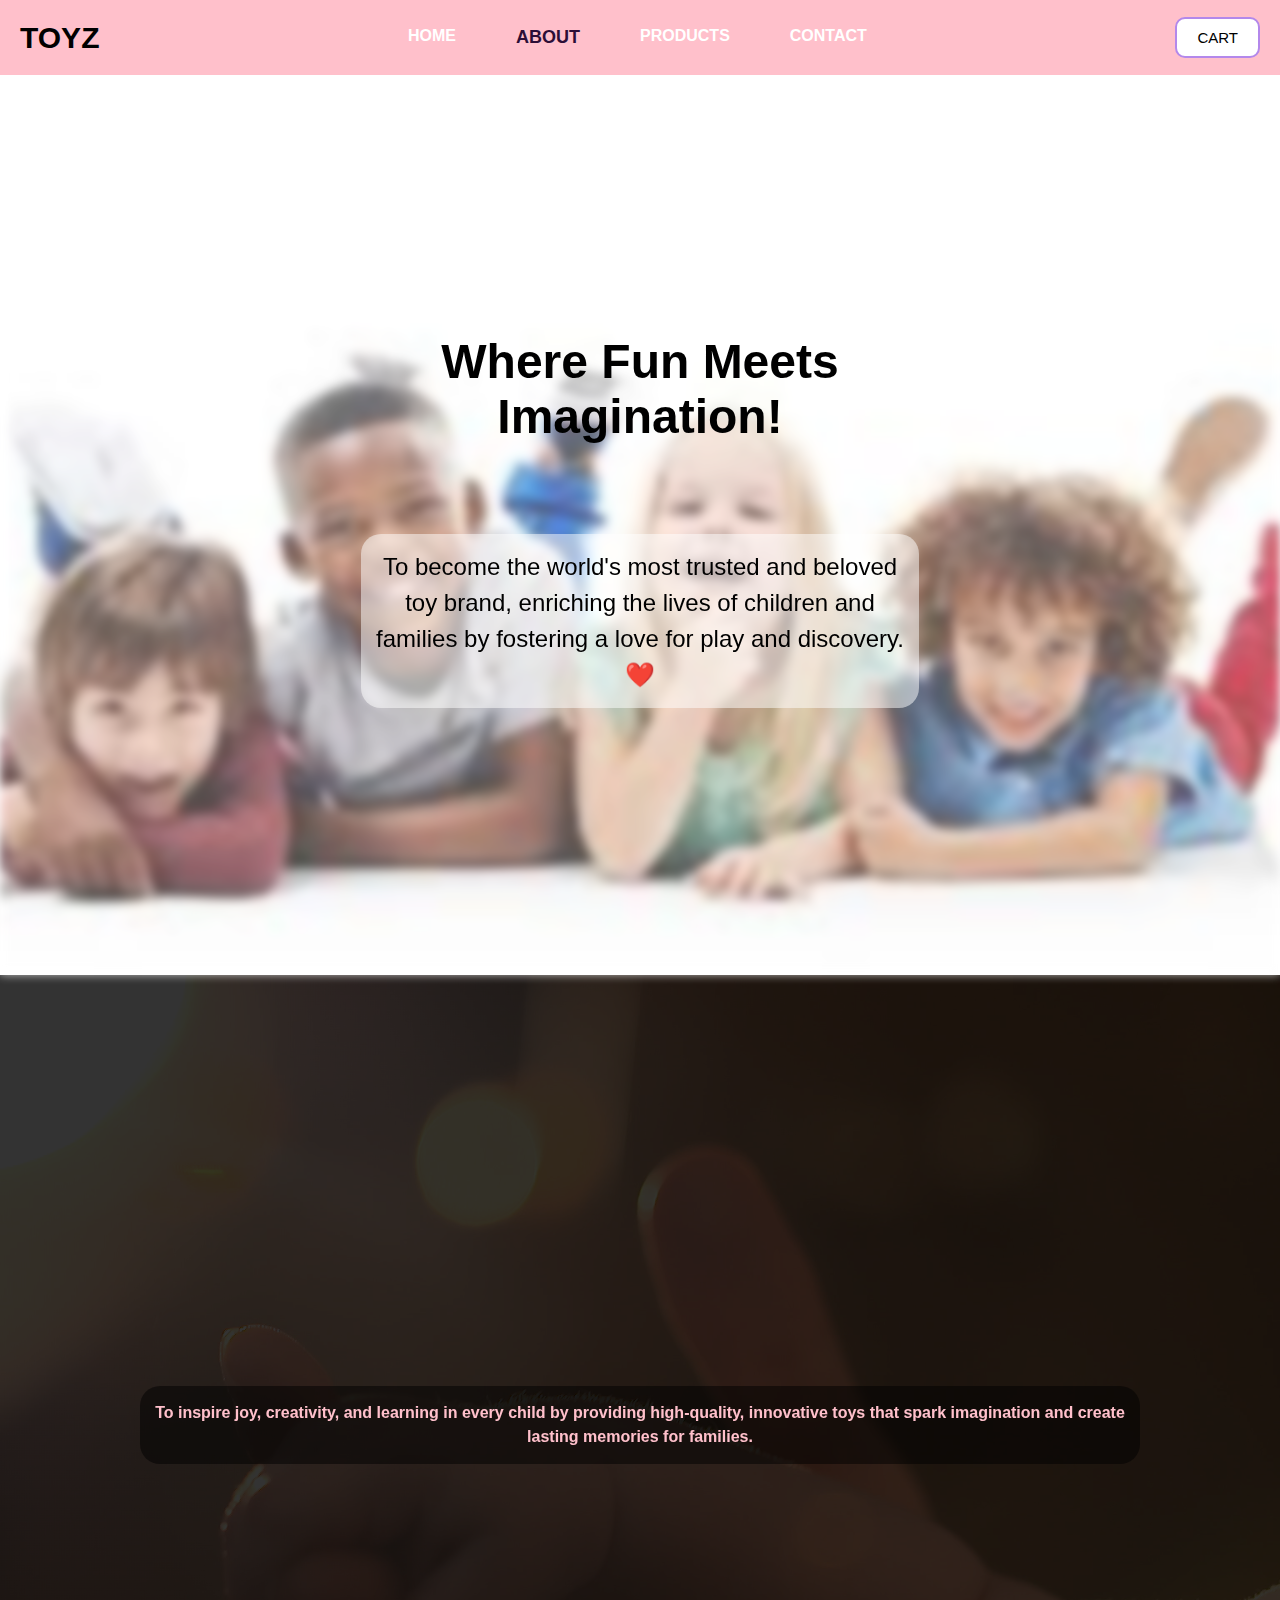
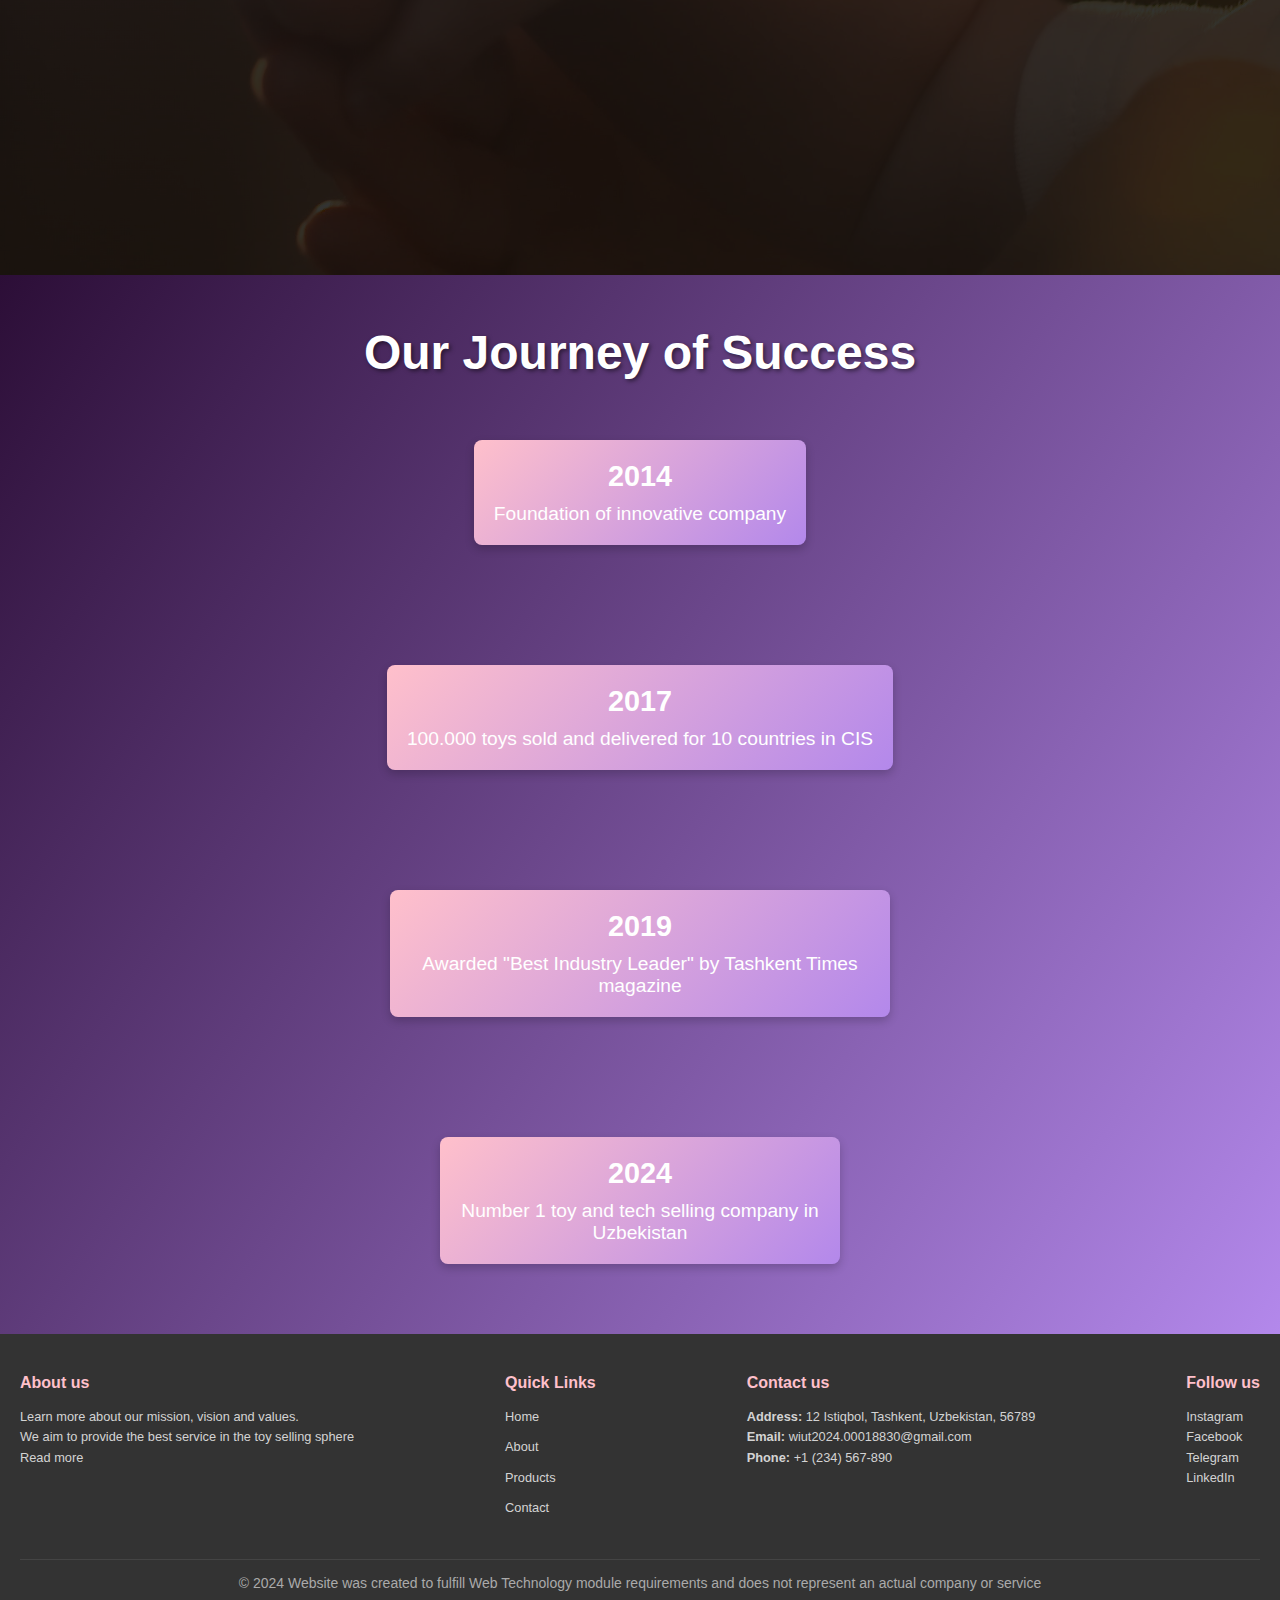
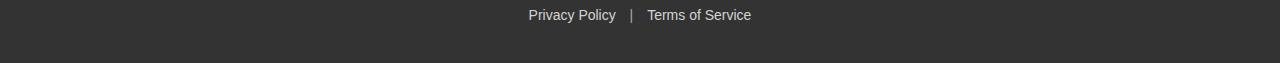
<file: about.html>
<!DOCTYPE html>
<html lang="en">
<head>
    <meta charset="UTF-8">
    <meta name="viewport" content="width=device-width, initial-scale=1.0">
    <title>Toyz</title>
    <link rel="stylesheet" href="styles.css">
</head>

<body>

<!--Company logo, navigation menu, and a call-to-action button-->
    <header class="nav">
        <div class="left">
            TOYZ
        </div>
        <div class="mid">
            <a href="index.html" class="link"><div class="item" >HOME</div></a>
            <a href="about.html" class="link"><div class="item" style="color:#2c0e37;font-size: large;">ABOUT</div></a>
            <a href="products.html" class="link"><div class="item" >PRODUCTS</div></a>
            <a href="contact.html" class="link"><div class="item" >CONTACT</div></a>
        </div>
        <div class="right">
            <button onclick="document.location='cart.html'" class="cart">CART</button>
        </div>
    </header>

    <main class="main_about">

        <div class="visionbg">    
        </div>  
        <div class="vision">
            <h1 class="slogan">Where Fun Meets Imagination!</h1>
            <p class="vision-statement">To become the world's most trusted and beloved toy brand, 
                enriching the lives of children and families by fostering a love for play and discovery.❤️
            </p>
        </div>

        <div class="historybg">
            <video autoplay loop muted>
                <source src="media/historybg.mp4" type="video/mp4">
            </video>
            <div class="history">
                <h1 class="mission-statement">To inspire joy, creativity, and learning in every child by providing high-quality, innovative toys that spark 
                imagination and create lasting memories for families.</h1>        
            </div>
        </div>
        
        <section class="milestones">
            <h2>Our Journey of Success</h2>
            <div class="timeline">
                <div class="timeline-item">
                    <div class="timeline-content">
                        <h3>2014</h3>
                        <p>Foundation of innovative company</p>
                    </div>

                <div class="timeline-item">
                    <div class="timeline-content">
                        <h3>2017</h3>
                        <p>100.000 toys sold and delivered for 10 countries in CIS</p>
                    </div>

                <div class="timeline-item">
                    <div class="timeline-content">
                        <h3>2019</h3>
                        <p>Awarded "Best Industry Leader" by Tashkent Times magazine</p>
                    </div>

                <div class="timeline-item">
                    <div class="timeline-content">
                        <h3>2024</h3>
                        <p>Number 1 toy and tech selling company in Uzbekistan</p>
                    </div>
                </div>
            </div>
        </section>
    </main>


    <footer class="footer">
        <div class="footer-container">
            <div class="footer-about">
                <h4>About us</h4>
                <p>Learn more about our mission, vision and values. 
                    <br>We aim to provide the best service in the toy selling sphere</p>
                <a href="#">Read more</a>
            </div>

            <div class="footer-links">
                <h4>Quick Links</h4>
                <ul>
                    <li><a href="/index.html">Home</a></li>
                    <li><a href="#">About</a></li>
                    <li><a href="#">Products</a></li>
                    <li><a href="#">Contact</a></li>
                </ul>
            </div>

            <div class="footer-contact">
                <h4>Contact us</h4>
                <p><strong>Address:</strong> 12 Istiqbol, Tashkent, Uzbekistan, 56789</p>
                <p><strong>Email:</strong> <a href="wiut2024.00018830@gmail.com">wiut2024.00018830@gmail.com</a></p>
                <p><strong>Phone:</strong> <a href="tel:+1234567890">+1 (234) 567-890</a></p>
            </div>

            <div class="footer-social">
                <h4>Follow us</h4>
                <div class="social-links">
                    <a href="https://instagram.com" target="_blank">Instagram</a><br>
                    <a href="https://instagram.com" target="_blank">Facebook</a><br>
                    <a href="https://instagram.com" target="_blank">Telegram</a><br>
                    <a href="https://instagram.com" target="_blank">LinkedIn</a>
                </div>
            </div>
        </div>

        <div class="footer-bottom">
            <p>&copy; 2024 Website  was  created  to  fulfill  Web  Technology 
            module requirements and does not represent an actual company or service</p><br>
            <a href="#">Privacy Policy</a> | <a href="#">Terms of Service</a>
        </div>

    </footer>
</file>
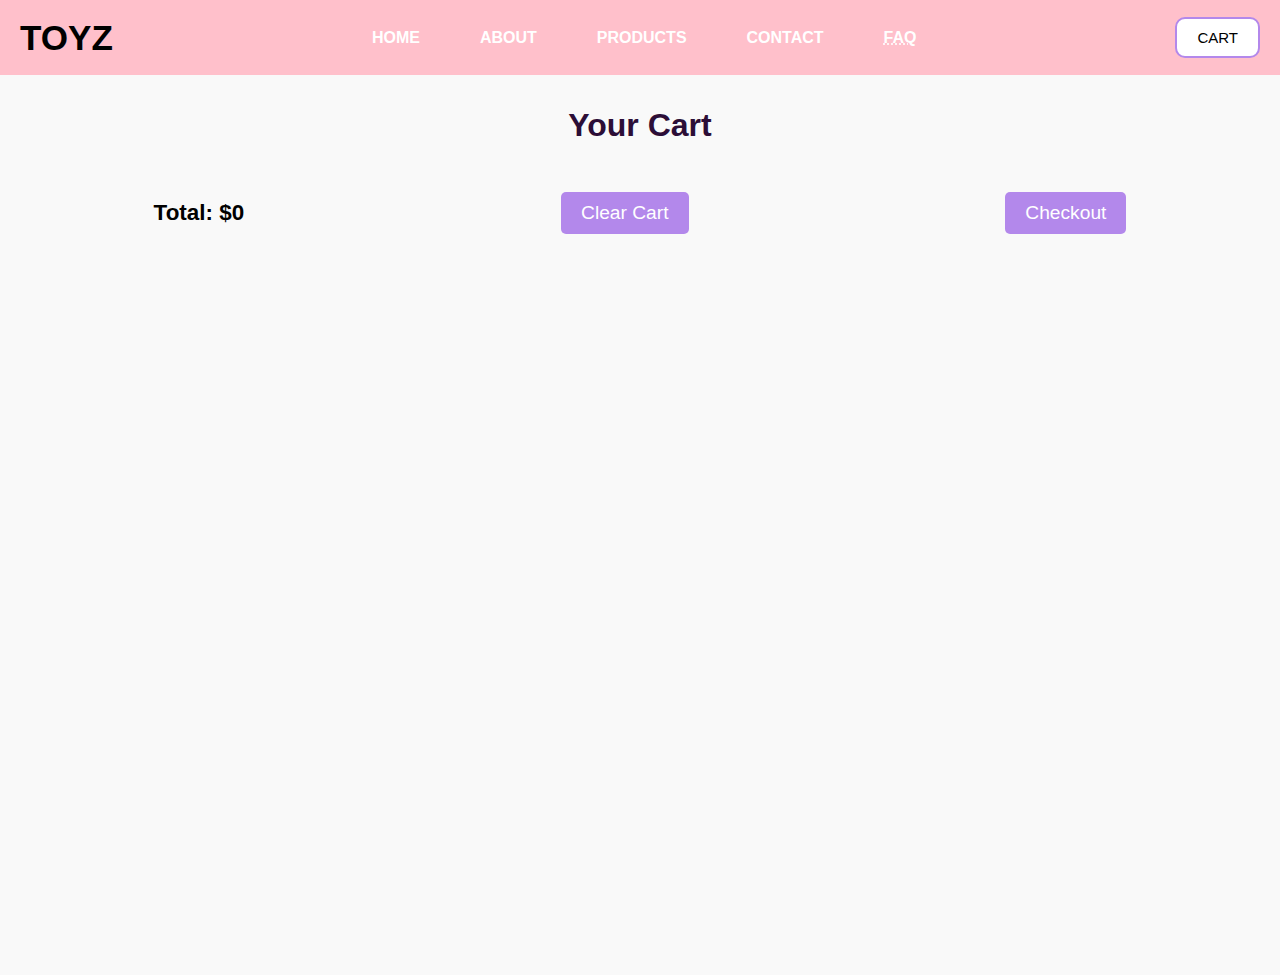
<file: cart.html>
<!DOCTYPE html>
<html lang="en">
<head>
    <meta charset="UTF-8">
    <meta name="viewport" content="width=device-width, initial-scale=1.0">
    <link rel="stylesheet" href="styles.css">
    <title><h3>Toyz</h3></title>
</head>
<body>
    <header class="nav">
        <div class="left">
            <h3>TOYZ</h3>
        </div>
        <div class="mid">
            <ul class="navlist">
                <li><a href="index.html" class="link"><div class="item">Home</div></a></li>
                <li><a href="about.html" class="link"><div class="item" >About</div></a></li>
                <li><a href="products.html" class="link"><div class="item" >Products</div></a></li>
                <li><a href="contact.html" class="link"><div class="item" >Contact</div></a></li>
                <li><a href="faq.html" class="link"><div class="item" ><abbr title="Frequently Asked Questions">FAQ</abbr></div></a></li>
            </ul>
        </div>
        <div class="right">
            <button onclick="document.location='cart.html'" class="cart">CART</button>
        </div>
    </header>

    <main class="cart-container">
        <h1>Your Cart</h1>
        <div id="cart-items" class="cart-items"></div>
        <div class="cart-summary">
            <h3>Total: $<span id="cart-total">0</span></h3>
            <button onclick="clearCart()">Clear Cart</button>
            <button id="checkout-btn">Checkout</button>
        </div>
    </main>

    <script src="cart.js"></script>
</body>
</html>
</file>
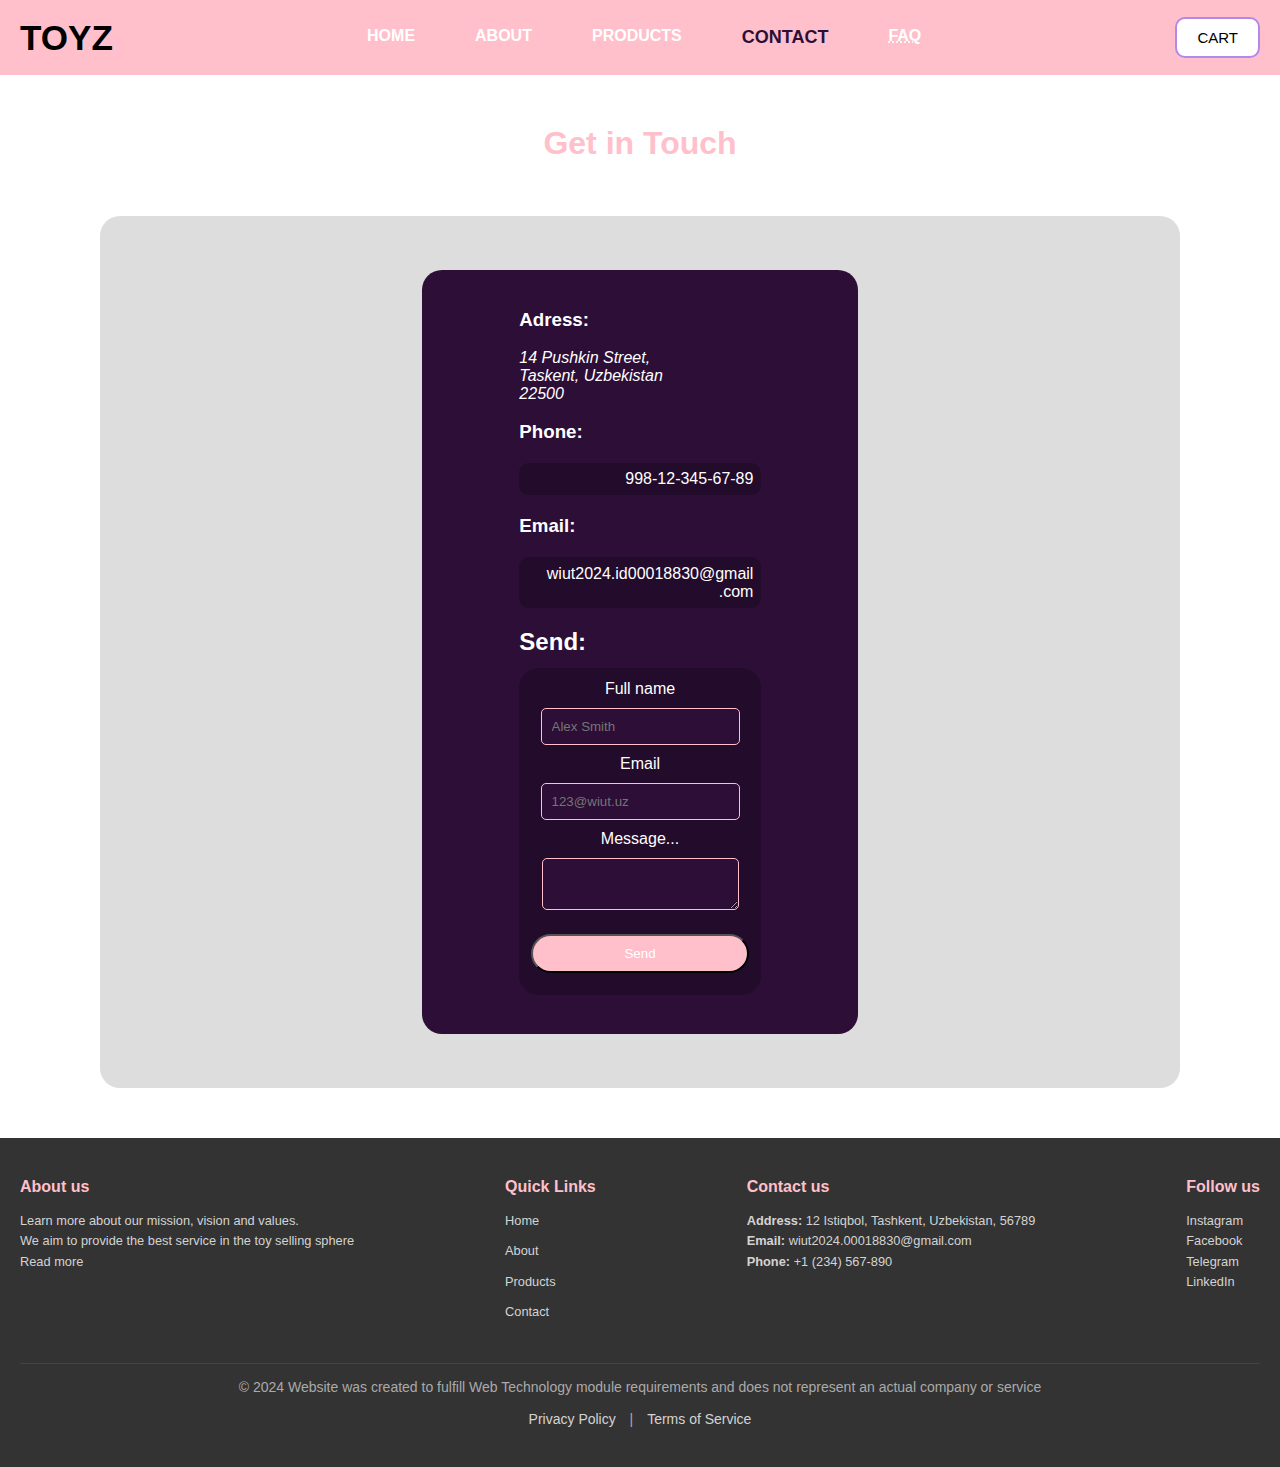
<file: contact.html>
<!DOCTYPE html>
<html lang="en">
<head>
    <meta charset="UTF-8">
    <meta name="viewport" content="width=device-width, initial-scale=1.0">
    <title>Toyz</title>
    <link rel="stylesheet" href="styles.css">
</head>

<!--Landing page-->
<body>

<!--Company logo, navigation menu, and a call-to-action button-->
    <header class="nav">
        <div class="left">
            <h3>TOYZ</h3>
        </div>
        <div class="mid">
            <ul class="navlist">
                <li><a href="index.html" class="link"><div class="item" >Home</div></a></li>
                <li><a href="about.html" class="link"><div class="item" >About</div></a></li>
                <li><a href="products.html" class="link"><div class="item" >Products</div></a></li>
                <li><a href="contact.html" class="link"><div class="item" style="color:#2c0e37;font-size: large;">Contact</div></a></li>
                <li><a href="faq.html" class="link"><div class="item" ><abbr title="Frequently Asked Questions">FAQ</abbr></div></a></li>
            </ul>
        </div>
        <div class="right">
            <button onclick="document.location='cart.html'" class="cart">CART</button>
        </div>
    </header>


    <section class="contact">
        <div class="contact-heading">
            <h2>Get in Touch</h2>
        </div>

        <div class="contact-container">
            <div class="contact-info">
                <div class="contact-box">
                    <div class="contact-text">
                        <h3>Adress:</h3>
                        <br><address>14 Pushkin Street,<br>Taskent, Uzbekistan <br>22500</address><br>
                    </div>

                <div class="contact-box">
                    <div class="contact-text">
                        <h3>Phone:</h3>
                        <p>998-12-345-67-89</p>
                    </div>

                
                <div class="contact-box">
                    <div class="contact-text">
                        <h3>Email:</h3>
                        <p>wiut2024.id00018830@gmail<wbr>.com</p>
                    </div>
                    
            <h2 class="formsend">Send:</h2>
            <div class="contact-form">
                <form id="contactForm" action="contact.html" method="post" onsubmit="return validateForm()">
                    <div class="inputbox">
                        <span>Full name</span><br>
                        <input class="contactinput" id="name" name="name" placeholder="Alex Smith" required>
                    </div>

                    <div class="inputbox">
                        <span>Email</span><br>
                        <input class="contactinput" id="email" placeholder="123@wiut.uz" required>
                    </div>

                    <div class="inputbox">
                        <span>Message...</span><br>
                        <textarea class="contactinput" id="message" required></textarea>
                    </div>

                    <div class="inputbox">
                        <input type="submit" value="Send">
                    </div>
                </form>

            </div>
            </div>
        </div>
        
    </section>
    <script src="contact.js"></script>
</body>

<footer class="footer">
    <div class="footer-container">
        <div class="footer-about">
            <h4>About us</h4>
            <p>Learn more about our mission, vision and values. 
                <br>We aim to provide the best service in the toy selling sphere</p>
            <a href="#">Read more</a>
        </div>

        <div class="footer-links">
            <h4>Quick Links</h4>
            <ul>
                <li><a href="/index.html">Home</a></li>
                <li><a href="#">About</a></li>
                <li><a href="#">Products</a></li>
                <li><a href="#">Contact</a></li>
            </ul>
        </div>

        <div class="footer-contact">
            <h4>Contact us</h4>
            <p><strong>Address:</strong> 12 Istiqbol, Tashkent, Uzbekistan, 56789</p>
            <p><strong>Email:</strong> <a href="wiut2024.00018830@gmail.com">wiut2024.00018830@gmail.com</a></p>
            <p><strong>Phone:</strong> <a href="tel:+1234567890">+1 (234) 567-890</a></p>
        </div>

        <div class="footer-social">
            <h4>Follow us</h4>
            <div class="social-links">
                <a href="https://instagram.com" target="_blank">Instagram</a><br>
                <a href="https://instagram.com" target="_blank">Facebook</a><br>
                <a href="https://instagram.com" target="_blank">Telegram</a><br>
                <a href="https://instagram.com" target="_blank">LinkedIn</a>
            </div>
        </div>
    </div>

    <div class="footer-bottom">
        <p>&copy; 2024 Website  was  created  to  fulfill  Web  Technology 
        module requirements and does not represent an actual company or service</p><br>
        <a href="#">Privacy Policy</a> | <a href="#">Terms of Service</a>
    </div>

</footer>
</html>
</file>
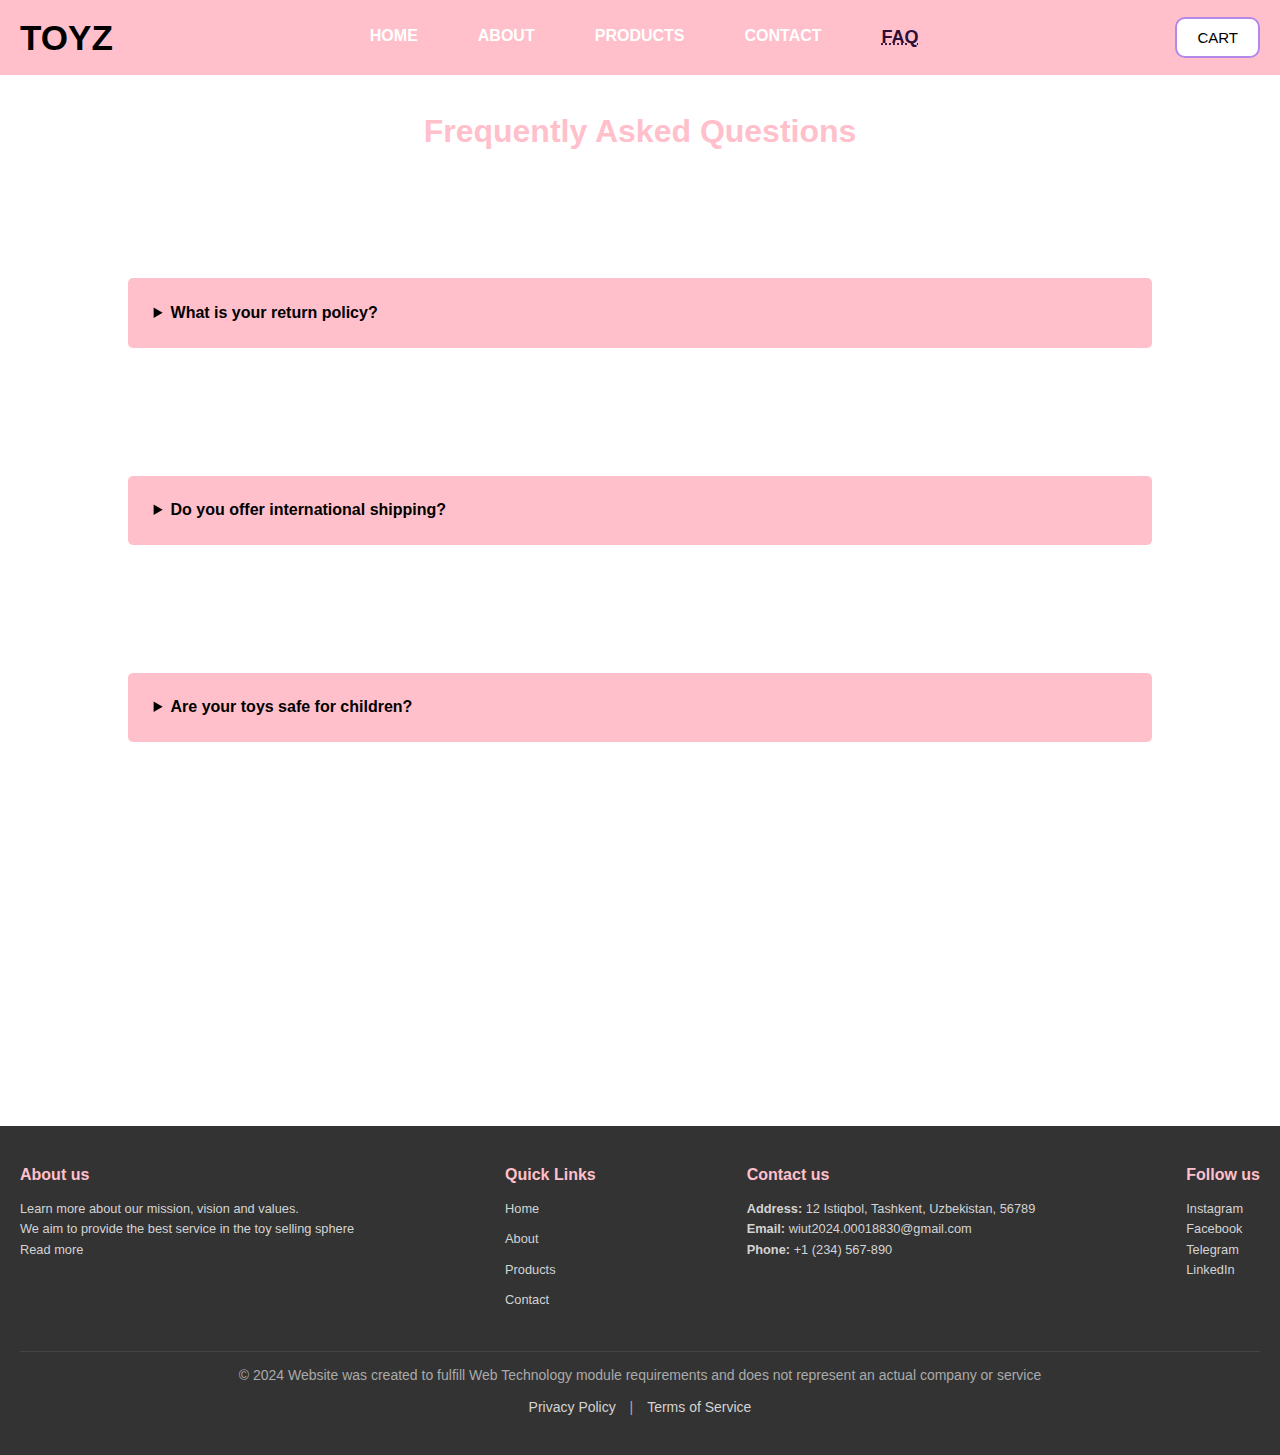
<file: faq.html>
<!DOCTYPE html>
<html lang="en">
<head>
    <meta charset="UTF-8">
    <meta name="viewport" content="width=device-width, initial-scale=1.0">
    <title>Toyz</title>
    <link rel="stylesheet" href="styles.css">
</head>

<!--Landing page-->
<body>

<!--Company logo, navigation menu, and a call-to-action button-->
    <header class="nav">
        <div class="left">
            <h3>TOYZ</h3>
        </div>
        <nav class="mid">
            <ul class="navlist">
                <li><a href="index.html" class="link"><div class="item"  >Home</div></a></li>
                <li><a href="about.html" class="link"><div class="item" >About</div></a></li>
                <li><a href="products.html" class="link"><div class="item" >Products</div></a></li>
                <li><a href="contact.html" class="link"><div class="item" >Contact</div></a></li>
                <li><a href="faq.html" class="link"><div class="item" style="color:#2c0e37;font-size: large;" ><abbr title="Frequently Asked Questions">FAQ</abbr></div></a></li>
            </ul>
        </nav>
        <div class="right">
            <button onclick="document.location='cart.html'" class="cart">CART</button>
        </div>
    </header>

    <main class="faqmain">

        <h2 class="faqh">Frequently Asked Questions</h2>

        <details>
            <summary>What is your return policy?</summary>
            <p>We accept returns within 30 days of purchase. Please ensure the product is unused and in its original packaging.</p>
        </details>

        <details>
            <summary>Do you offer international shipping?</summary>
            <p>Yes, we ship to most countries worldwide. Shipping rates and delivery times vary by location.</p>
        </details>

        <details>
            <summary>Are your toys safe for children?</summary>
            <p>All our toys meet international safety standards and are rigorously tested to ensure they are safe for children.</p>
        </details>

    </main>

    <footer class="footer">
        <div class="footer-container">
            <div class="footer-about">
                <h4>About us</h4>
                <p>Learn more about our mission, vision and values. 
                    <br>We aim to provide the best service in the toy selling sphere</p>
                <a href="#">Read more</a>
            </div>

            <div class="footer-links">
                <h4>Quick Links</h4>
                <ul>
                    <li><a href="/index.html">Home</a></li>
                    <li><a href="#">About</a></li>
                    <li><a href="#">Products</a></li>
                    <li><a href="#">Contact</a></li>
                </ul>
            </div>

            <div class="footer-contact">
                <h4>Contact us</h4>
                <p><strong>Address:</strong> 12 Istiqbol, Tashkent, Uzbekistan, 56789</p>
                <p><strong>Email:</strong> <a href="wiut2024.00018830@gmail.com">wiut2024.00018830@gmail.com</a></p>
                <p><strong>Phone:</strong> <a href="tel:+1234567890">+1 (234) 567-890</a></p>
            </div>

            <div class="footer-social">
                <h4>Follow us</h4>
                <div class="social-links">
                    <a href="https://instagram.com" target="_blank">Instagram</a><br>
                    <a href="https://instagram.com" target="_blank">Facebook</a><br>
                    <a href="https://instagram.com" target="_blank">Telegram</a><br>
                    <a href="https://instagram.com" target="_blank">LinkedIn</a>
                </div>
            </div>
        </div>

        <div class="footer-bottom">
            <p>&copy; 2024 Website  was  created  to  fulfill  Web  Technology 
            module requirements and does not represent an actual company or service</p><br>
            <a href="#">Privacy Policy</a> | <a href="#">Terms of Service</a>
        </div>

    </footer>
</file>
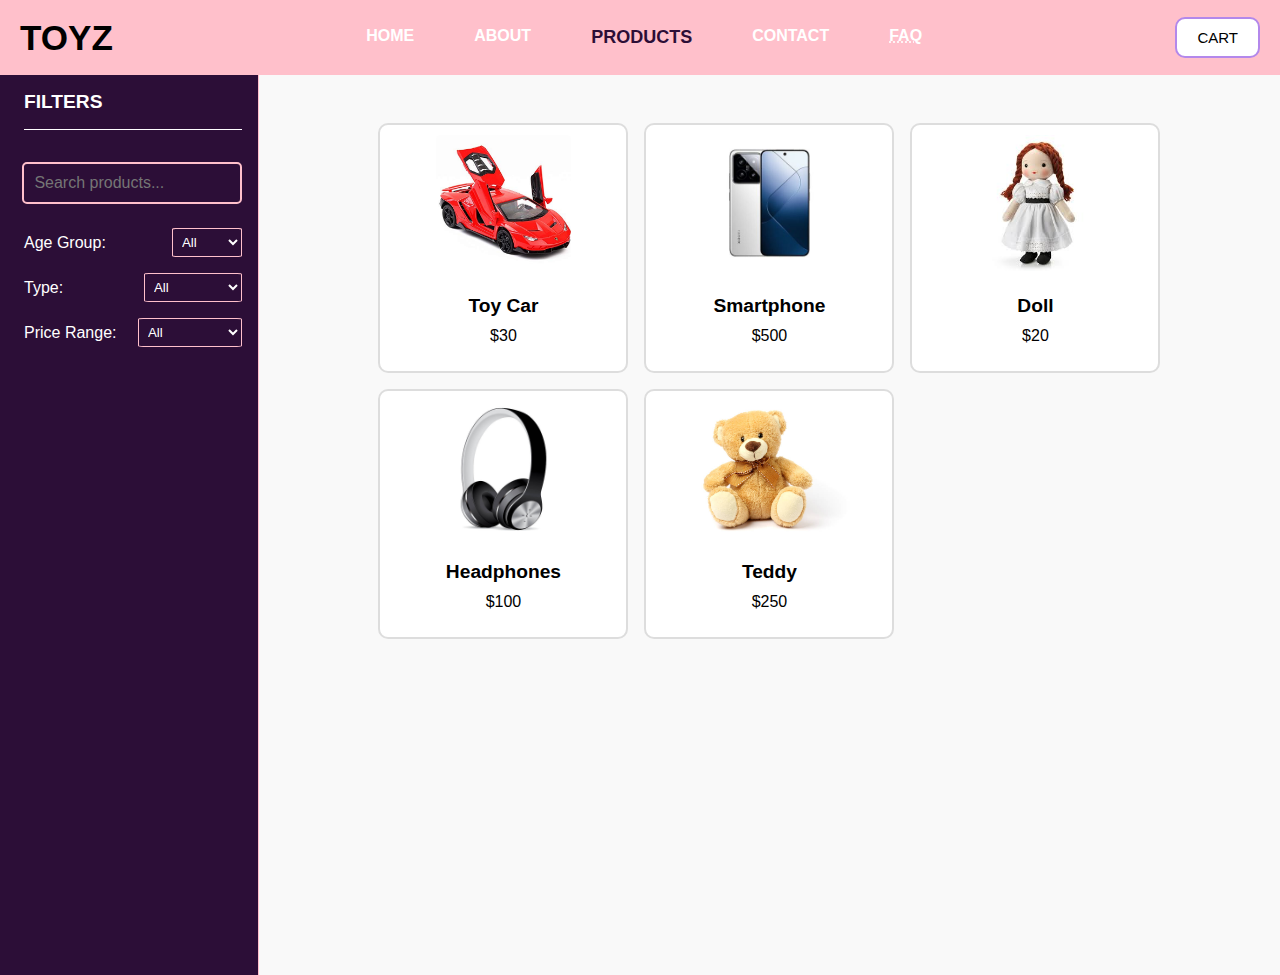
<file: products.html>
<!DOCTYPE html>
<html lang="en">
<head>
    <meta charset="UTF-8">
    <meta name="viewport" content="width=device-width, initial-scale=1.0">
    <title>Toyz</title>
    <link rel="stylesheet" href="styles.css">
</head>


<body>

<!--Company logo, navigation menu, and a call-to-action button-->


<header class="nav">
    <div class="left">
        <h3>TOYZ</h3>
    </div>
    <div class="mid">
        <ul class="navlist">
            <li><a href="index.html" class="link"><div class="item" >Home</div></a></li>
            <li><a href="about.html" class="link"><div class="item" >About</div></a></li>
            <li><a href="products.html" class="link"><div class="item" style="color:#2c0e37;font-size: large;" >Products</div></a></li>
            <li><a href="contact.html" class="link"><div class="item" >Contact</div></a></li>
            <li><a href="faq.html" class="link"><div class="item" ><abbr title="Frequently Asked Questions">FAQ</abbr></div></a></li>
        </ul>
    </div>
    <div class="right">
        <button onclick="document.location='cart.html'" class="cart">CART</button>
    </div>
</header>

<div class="pcontainer">
    <aside class="sidebar">
        <h2>FILTERS</h2>
        <div class="search">
            <input type="text" id="search" placeholder="Search products..." oninput="filterProducts()">
        </div>  

        <datalist class="filter-group">
            <label for="age-group">Age Group:</label>
            <select class="pick" id="age-group">
                <option class="option" value="all">All</option>
                <option class="option" value="kids">Kids</option>
                <option class="option" value="adults">Adults</option>
            </select>
        </datalist>


        <datalist class="filter-group">
            <label for="type">Type:</label>
            <select class="pick" id="type">
                <option class="option" value="all">All</option>
                <option class="option" value="toys">Toys</option>
                <option class="option" value="electronics">Electronics</option>
            </select>
        </datalist>

        <datalist class="filter-group">
            <label for="price-range">Price Range:</label>
            <select class="pick" id="price-range">
                <option class="option" value="all">All</option>
                <option class="option" value="low">Under $50</option>
                <option class="option" value="mid">$50 - $100</option>
                <option class="option" value="high">Above $100</option>
            </select>
        </datalist>
    </aside>


    <main class="products-main">
        <div class="product-grid" id="product-grid">

        </div>

        <div class="right">
        <button onclick="document.location='cart.html'" class="cart-mobile">CART</button>
        </div>

    </main>

</div>


    <script src="products.js"></script>
</body>




</html>
</file>
<file: styles.css>
*{
    margin: 0px;
    padding: 0px;
    box-sizing: border-box;
}

html{
    scroll-behavior: smooth;
    overflow-x: hidden;
}

body{
    font-family: Arial, Helvetica, sans-serif;
    background-color: white;
    position: relative;
    z-index: 1;
    background-size: auto;
}

/*----------------------------------------*/

.nav{
    display: flex;
    align-items: center;
    justify-content: space-between;
    width: 100%;
    height: 75px;
    background-color: pink;
    padding: 20px,50px;
    color: white;
    position: sticky;
    top: 0;
    z-index: 100;
}
.navlist{
    list-style-type: none;
    margin: 0;
    padding: 0;
    display: flex;
}

.left{
    font-size: 30px;
    font-weight: 700;
    margin-left: 20px;
    color: black;
}

.mid{
    display: flex;
    font-weight: 600;
}

.mid div{
    padding: 0px 30px;
}

.link{
    color: inherit;
    text-decoration: none;
    transition: color 0.2s ease;
    transition: font-size 0.2s ease;
}

.link:hover{
    color:#2c0e37;
    font-size: large;
}

.right{
    display: flex;
    align-items: center;
}

.right button{
    background-color: white;
    color: black;
    margin-right: 20px;
    border: 2px solid #b388eb;
    border-radius: 10px;
    padding: 10px 20px;
    font-size: 15px;
    cursor: pointer;
    transition: background-color, color 0.2s ease;
}

.cart:hover{
    background-color: #b388eb;
    color: white;
    border-color: transparent;
}

.cart-mobile{
    display: none;
}

.link{
    text-transform: uppercase;
}
/*--------*/
@media(max-width: 768px){
    .nav{
        flex-wrap: wrap;
        height: auto;
        padding: 10px 20px;
    }

    .left{
        margin-left: 0;
        font-size: 24px;
        flex:1 1 100%;
        text-align: center;
        margin-bottom: 10px;
    }

    .mid{
        flex: 1 1 100%;
        justify-content: center;
        margin-bottom: 10px;
    }

    .mid div{
        padding: 0 15px;
    }

    .cart{
        display: none;
    }

    .cart-mobile{
        display: flex;
        width: 100%;
        margin-top: 20%;
        margin-left: 20%;    
    }
}

@media (max-width: 480px){
    .nav{
        flex-direction: column;
        position: relative;
        padding-top: 50px;
    }

    .navlist{
        flex-direction: column;
        text-align: center;
    }

    .left{
        font-size: 20px;
        margin-bottom: 5px;
        position: fixed;
        top: 0;
        z-index: 101;
        background-color: pink;
        padding: 10px;
        width: 100%;
    }

    .mid{
        flex-direction: column;
        align-items: center;
    }

    .mid div{
        padding: 10px 0;
    }

    .cart-mobile{
        display: flex;
        width: 100%;
        margin-top: 20%;
        margin-left: 5%;    
    }
}
/*----------------------------------------*/

.current{
    display: flex;
    align-items: center;
    width: 100%;
    height: 30%;
    position: relative;
    margin: 0;
    padding: 0;
}
.bgimg img{
    width: 160%;   
    padding: 0;
    margin: 0;
    object-fit: cover;
}

.textbox{
    display: inline-block;
    margin-top: 1%;
    margin-left: 8%;
    margin-right: 2%;
    width: 50%;
    height: 500px;
    border-radius: 40px;
    padding: 20px;
    color: white;
    text-align: center;
}


.textbox h1{
    font-weight: 600;
    font-size: 2rem;
    color: lightpink;
    margin-top: 7%;
}

.toyz{
    color: pink;
}

.textbox p{
    font-size: 1.3rem;
    margin-top: 4%;
    color: lightslategray;
}

.btn_shop{
    width: 60%;
    padding: 20px;
    margin-top: 12%;
    font-size: large;
    border-radius: 40px;
    color: white;
    background-color: pink;
    cursor: pointer;
    transition: background-color 0.3s ease;
}

.btn_shop:hover{
    background-color: #b388eb;
}


@media (max-width: 768px) {
    .current {
        flex-direction: column; 
        height: auto;
    }

    .bgimg{
        position: relative;
    }

    .bgimg img {
        width: 100%;
        height: 300px;
        object-fit: cover;
        filter: blur(5px);
    }

    .textbox {
        position: absolute;
        width: 75%; 
        height: auto;
        margin-left: 10%;
        border-radius: 30px; 
        padding: 18px;
        padding-top: 0;
    }

    .textbox h1 {
        font-size: 1.8rem; 
    }

    .textbox p {
        font-size: 0.8rem; 
        margin-top: 4%;
        color: black;
    }

    .btn_shop {
        width: 70%; 
        padding: 18px;
        font-size: 1.1rem;
        margin-top: 10%;
    }
}

@media(max-width:920px){ 
    .textbox p{
        font-size: 1rem;
    }

    .btn_shop{
        margin-top: 50px;
        padding: 9px;
    }

    .textbox{
        width: 60%;
    }
}

/*------------------------------------------------------------*/

.hero_section{
    display: inline-block;
    position: relative; 
    align-items: center;
    width: 100%;
    height: 40%;
    justify-content: space-between;
    border: none;
    padding: 2vh;
    margin-top: 2%;
}

.hero_section video{
    height: 40%;
    width: 45%;
    margin-left: 3%;
    margin-bottom: 1%;
    border-radius: 20px;
    border-color: black;
    filter: blur(4px);
    transition: filter 0.2s ease;
}

.hero_section video:hover{
    filter: blur(0px);
}

/*---------*/
@media(max-width:480px){
    .hero_section{  
        margin-top: 50px;
    }

    .hero_section video{
        filter: none;
        display: none;
    }
}

@media(max-width:768px){
    .hero_section{  
        margin-top: 200px;
    }

    .hero_section video{
        filter: none;
    }
}
/*----------------------------------------*/

.slider{
    display: flex;
    flex-direction: column;
    justify-content: center;
    align-items: center;
    margin: 50px 0px;
    position: relative;
}

.slider-heading{
    font-size: 2rem;
    color: pink;
    text-align: center;
    margin: 0px;
    margin-bottom: 5%;
}


.product-container{
    background-color: rgba(0,0,0,0.1);
    object-fit: cover;
    width: 77%;
    height: 40%;
    white-space: nowrap;
    overflow-x: hidden;
    overflow-y: hidden;
    scroll-behavior: smooth;
    border: 1.5px solid rgba(0,0,0,0.2);
    padding: 10vw, 10vw;
    border-radius: 20px;
    box-sizing: border-box;
}



.img-box{
    display: inline-flex;
    flex-direction: column;
    width: 200px;
    height: 280px;
    align-items: center;
    justify-content: space-between;
    text-align: center;
    background-color: white;
    padding: 15px;
    border: 1px solid #2c0e37;
    border-radius: 10px;
    margin: 10px 20px;
}


.img-container{
    width: 100%;
    height: 100%;
    display: flex;
}

.img-container img{
    width: 100%;
    height: 100%;
    object-position: center;
    object-fit: contain;
    position: relative;
}

.product-text{
    margin-top: 5px;
    width: 100%;
    text-align: center;
}

.product-name{
    display: flex;
    justify-content: flex-start;
    font-weight: 600;
    flex-wrap: wrap;
    font-size: 1rem;
    text-align: center;
    background-color: white;    
}

.price-buy{
    display: flex;
    justify-content: space-between;
    align-items: center;
    margin-top: 20px;
    text-align: center;
}

.price{
    color: #2c0e37;
    font-weight: 400;
    font-size: 1rem;
}

.product-buy{
    color: white;
    font-size: 1rem;
    text-decoration: none;
    padding: 4px;
    background-color: pink;
    border-radius: 10px;;
    transition: background-color 0.2s ease;
}

.product-buy:hover{
    background-color: #b388eb;
}


.btn_back,
.btn_next{
    border: none;
    width: 3vw;
    height: 3vw;
    position: absolute;
    display: flex;
    justify-content: center;
    align-items: center;
    background: white;
    cursor: pointer;
    z-index: 9;
    margin-top: 5%;
}

.btn_next{
    width:2.8vw;
    height:2.8vw;
}

.btn_back img,
.btn_next img{
    width: 100%;
    height: 100%;
    opacity: 0.2;
    transition: opacity 0.2s ease-out;
}

.btn_back img:hover,
.btn_next img:hover{
    opacity: 1;
}

.btn_back{
    left: 6%;
}

.btn_next{
    right: 6%;
}
/*----------*/
@media(max-width:480px){
    .slider-heading{
        font-size: 1.5rem;
    }
    .btn_next{
        display: none;
    }

    .btn_back{
        display: none;
    }

    .product-container{
        overflow-x: scroll;
    }
}

@media(max-width:768px){
    .slider-heading{
        font-size: 1.5rem;
    }
    .btn_next{
        display: none;
    }

    .btn_back{
        display: none;
    }

    .product-container{
        overflow-x: scroll;
    }
}
/*----------------------------FOOOTER-----------------------------------------*/

.footer{
    background-color: #333;
    color: white;
    padding: 40px 20px;
}

.footer-container{
    display: flex;
    flex-wrap: wrap;
    justify-content: space-between;
    gap: 20px;
    flex:1;
    min-width: 200px;
}

.footer-container h4{
    font-size: 1rem;
    margin-bottom: 15px;
    color: pink
}

.footer-container p,
.footer-container a{
    font-size: 0.8rem;
    color: lightgray;
    line-height: 1.6;
    text-decoration: none;
    text-align: left;
}

.footer-container a:hover{
    color: white;
}

.footer-container ul{
    list-style: none;
    padding: 0;
}

.footer-container ul li{
    margin-bottom: 10px;
}

.footer-links a{
    display: inline-block;
}

.footer-social{
    display: inline-block;
}

.footer-links a:hover{
    color: pink;
}

.footer-bottom {
    text-align: center;
    margin-top: 30px;
    border-top: 1px solid #444;
    padding-top: 15px;
    font-size: 14px;
    color: #aaa;
}

.footer-bottom a{
    text-decoration: none;
    color: lightgray;
    margin: 0 10px;
}

.footer-bottom a:hover {
    color: white;
}

/*----------------------PRODUCTS-----------------------------------*/
.pcontainer{
    display: flex;
}

.sidebar{
    position: sticky;
    top: 10px;
    width: 25%;
    height: 100vh;
    padding: 1rem;
    background: #2c0e37;
    border-right: 1px solid pink;
    display: flex;
    flex-direction: column;
    box-shadow: 2px 0 10 rgba(0, 0, 0, 0.1);
    z-index: 90;

}

.filter-group{
    display: flex;
    justify-content: space-between;
    margin-bottom: 1rem;
    align-items: center;
    margin-left: 0.5rem;
    color: white;
}

.sidebar h2{
    margin-bottom: 2rem;
    margin-left: 0.5rem;
    font-size: 1.2rem;
    padding-bottom: 1rem;  
    border-bottom: 1px solid white;
    color: white;
}   

.search{
    margin-bottom: 1.5rem;
    margin-left: 0.4rem;
}

.search input{
    width: 100%;
    padding: 10px;
    font-size: 1rem;    
    color: white;
    border-radius: 5px;
    border: 2px solid pink;
    background-color: #2c0e37;  
}

.sidebar label
.sidebar select{
    display: block;
    width: 100%;
    margin-bottom: 1rem;
    font-size: 1rem;
}

.pick{
    background-color: #2c0e37;
    color: white;
    border: 1px solid pink;
    border-radius: 5%;
    padding: 5px;
    cursor: pointer;
}

.option{
    background-color: purple;
}

.products-main{
    display: flex;
    flex-direction: column;
    align-items: center; 
    padding: 2rem; 
    background-color: #f9f9f9;  
    min-height: 100vh;
    width: 100%;
}

.product-grid{
    display: grid;
    grid-template-columns: repeat(auto-fill, minmax(250px, 1fr)); 
    gap: 1rem; 
    justify-items: center; 
    max-width: 90%;
    margin-top: 1rem; 
}

/* Product Card */
.product-card {
    border: 2px solid #ddd;
    background-color: white;
    border-radius: 10px;
    padding: 10px;
    text-align: center;
    position: relative;
    width: 250px;
    height: 250px;
    margin: 0 auto;
    transition: transform 0.2s ease-in;
}

.product-card img {
    max-width: 80%;
    max-height: 60%;
    object-fit: cover;
    border-radius: 5px;
    margin-bottom: 10px;
}

.product-card h3{
    font-size: 1.2rem;
    margin: 10px 0;
}

.product-card p{
    font-size: 1rem;
    margin: 5px 0;
}

.product-card button{
    padding: 10px 15px;
    background-color: pink;
    color: white;
    border: none;
    border-radius: 5px;
    cursor: pointer;
    width: 80%;
    margin-top: 40%; 
    transition: background-color 0.3s ease;   
}

.product-card button:hover{
    background-color: #b388eb;
}

.product-card:hover{
    transform: scale(1.05);
}

.product-card .details {
    display: none;
    position: absolute;
    top: 0;
    left: 0;
    width: 100%;
    height: 100%;
    color: white;
    padding: 1rem;
    justify-content: center;
    align-items: center;
    flex-direction: column;
    border-radius: 5px;
}


.product-card:hover .details {
    display: flex;
    background-color: rgba(0, 0, 0, 0.7);
}

@media (max-width: 1024px) {
    .sidebar {
        width: 30%; /* Slightly narrower on medium screens (tablets) */
        padding: 0.8rem;
    }
}

@media (max-width: 768px) {
    .sidebar {
        width: 100%; /* Full width on small screens */
        height: auto; /* Adjust height based on content */
        box-shadow: none; /* Remove shadow for a cleaner mobile design */
        border-right: none; /* Remove border for smaller screens */
    }

    /* Adjust the filter-group layout for mobile */
    .filter-group {
        flex-direction: column; /* Stack the filters vertically */
        align-items: flex-start;
    }

    .search input {
        font-size: 0.9rem; /* Slightly smaller text */
    }

    .sidebar h2 {
        font-size: 1rem; /* Smaller heading size */
    }

    /* Adjust select elements for better touch targets on mobile */
    .pick {
        padding: 8px;
        font-size: 0.9rem;
    }

    .sidebar label {
        font-size: 1rem; /* Adjust font size of labels */
    }
}

/* For very small screens (e.g., phones in portrait mode) */
@media (max-width: 480px) {
    .sidebar {
        display: none;
    }
}


/*----------------------------ABOUT-US----------------------------*/


.visionbg{
    background-image: url(media/visionbg.jfif);
    height: 100vh;
    max-width: 100%;
    background-position: center;
    background-repeat: no-repeat;
    background-size: cover;
    filter: blur(5px);
    opacity: 0.7;
}

.vision{
    display: flex;
    flex-direction: column;
    position: absolute;
    margin: auto;
    width: 50%;
    bottom: 78%;
    left: 25%;  
    padding: 10px;
    align-items: center;
    justify-content: center;
    box-sizing: border-box;
    background-color: transparent;
}

.vision h1,p{
    text-align: center;
}

.vision h1{
    font-size: 3rem;
    font-weight: 800;
    text-align: center;
    word-wrap: break-word;
}

.vision p{
    margin-top: 10vh;  
    font-size: 1.5rem;
    font-weight: 300;
    background-color: rgba(255,255,255, 0.5);
    padding: 15px;
    border-radius: 20px;
    max-width: 90%;
    line-height: 1.5;
    text-align: center;

}

.history{
    display: flex;
    justify-content: center;
    align-items: center;
    position: absolute;
    top: 50%;
    left: 50%;
    transform: translate(-50%, -50%);
    width: 90%; 
    padding: 20px;
    box-sizing: border-box;
    background-color: transparent;
    text-align: center  ;
}

.historybg{
    position: relative;
    width: 100%;
    height: 100vh;
    overflow: hidden;
}

.historybg video {
    position: absolute; 
    top: 0;
    left: 0;
    width: 100%;
    height: 100%;
    object-fit: cover; 
    filter: brightness(20%); 
    z-index: -1; 
}


.mission-statement{
    background-color: rgba(0,0,0,0.5);  
    border-radius: 20px;
    color: pink;
    max-width: 90%;
    line-height: 1.5;
    text-align: center;
    font-size: 1rem;
    padding: 15px;  
}

.milestones{
    padding: 50px 20px;
    background: linear-gradient(125deg, #2c0e37,#b388eb);
    color: white;
    text-align: center;
}

.milestones h2{
    font-size: 3rem;
    margin-bottom: 40px;
    text-shadow: 2px 2px 4px rgba(0, 0, 0, 0.5);
}

.timeline{
    position: relative;
    max-width: 800px;
    margin: 0 auto;
}

.timeline-item{
    display: flex;
    flex-direction: column;
    align-items: center;
    margin: 0 50px;
    transform: translateY(20px);
    animation: fadeInUp 1s forwards ease-in-out;
}

.timeline-content{
    flex: 1;
    margin-bottom: 100px;
    padding: 20px;
    border-radius: 8px;
    box-shadow: 0 4px 10px rgba(0, 0, 0, 0.2);
    transition: transform 0.3s ease-in-out, box-shadow 0.3s ease-in-out;
}
.timeline-item .timeline-content{
    background: linear-gradient(135deg,pink,#b388eb);
}
.timeline-content:hover{
    transform: scale(1.05);
    box-shadow: 0 8px 16px rgba(0, 0, 0, 0.3);
}

.timeline-content h3{
    margin-top: 0;
    font-size: 1.8rem;
    margin-bottom: 10px;
}

.timeline-content p{
    margin: 0;
    font-size: 1.2rem;
}

@keyframes fadeInUp {
    0% {
      opacity: 0;
      transform: translateY(20px);
    }
    100% {
      opacity: 1;
      transform: translateY(0);
    }
}
  
  .timeline-item:nth-child(1) {
    animation-delay: 0s;
}
  
  .timeline-item:nth-child(2) {
    animation-delay: 0.2s;
}

  .timeline-item:nth-child(3) {
    animation-delay: 0.4s;
}
  
  .timeline-item:nth-child(4) {
    animation-delay: 0.6s;
}


@media only screen and (max-width: 768px) {
    .visionbg {
        background-size: cover;
        height: 80vh;
        opacity: 1;  
    }

    .vision {
        width: 80%;  
        top: 0;
        left: 10%;  
        padding: 20px; 
    }

    .vision h1 {
        font-size: 2.5rem; 
    }

    .vision p {
        font-size: 1rem; 
        margin-top: 5vh; 
    }


    }


@media (max-width: 480px) {

    .vision h1{
        margin-top: 50%;
        font-size: 1.5rem;
    }

}


/*--------------------------CONTACT------------------------*/
.contact{
    position: relative;
    min-height: 100vh;
    padding: 50px 100px;
    display: flex;
    justify-content: center;
    align-items: center;
    flex-direction: column;
}

.contact-heading{
    max-width: 800px;
    text-align: center;
}

.contact-heading h2{
    font-size: 2rem;
    color: pink;
}

.contact-container{
    width: 100%;
    display: flex;
    justify-content: center;
    margin-top: 5%;
    background-color: #ddd;
    border-radius: 20px;
    padding: 5%;
}


.contact-info{
    background-color: #2c0e37;
    border-radius: 20px;
    color: white;
    display: flex;
    text-align: left;
    padding: 4% 10%;
}

.contact-box p{
    text-align: right;  
    margin: 20px 0px;
    padding: 3%;
    background-color: rgba(0, 0, 0, 0.2);
    border-radius: 10px;
    width: 100%;
}

.contact-form{
    display: block;
    text-align: center;
    gap: 20px;
    background-color: rgba(0, 0, 0, 0.2);
    border-radius: 20px;
    padding: 5%;
    margin-top: 5%;
}

.inputbox{
    margin-bottom: 10px;
}

.contactinput{
    background-color: #2c0e37;
    border-radius: 5px;
    padding: 10px;
    margin-top: 10px;
    color: white;
    border: 1px solid pink; 
}

.inputbox input[type="submit"]{
    width: 100%;
    padding: 10px;
    border-radius: 20px;
    margin-top: 10px;
    background-color: pink;
    color: white;
    cursor: pointer;
    transition: background-color 0.2s ease;
}

.inputbox input[type="submit"]:hover{
    background-color: #b388eb;
}

@media (max-width: 768px){
    .contact-container{
        background-color: white;
    }
}

/*-----------------------CART----------------------------------*/
.cart-container {
    padding: 2rem;
    background-color: #f9f9f9;
    min-height: 100vh;
    width: 100%;
    display: flex;
    flex-direction: column;
    align-items: center;
}

.cart-container h1 {
    font-size: 2rem;
    margin-bottom: 1rem;
    color: #2c0e37;
}

.cart-items {
    display: flex;
    flex-direction: column;
    width: 80%;
    max-width: 1000px;
    gap: 1rem;
}

.cart-item {
    display: flex;
    justify-content: space-between;
    background-color: white;
    border: 2px solid #ddd;
    padding: 1rem;
    border-radius: 10px;
    align-items: center;
    box-shadow: 2px 2px 5px rgba(0, 0, 0, 0.1);
}

.cart-item img {
    width: 80px;
    height: 80px;
    object-fit: cover;
    border-radius: 5px;
}

.cart-item .details {
    flex-grow: 1;
    margin-left: 1rem;
}

.cart-item h3 {
    font-size: 1.2rem;
    color: #2c0e37;
}

.cart-item p {
    font-size: 1rem;
    margin: 5px 0;
}

.cart-item button {
    padding: 10px;
    background-color: pink;
    color: white;
    border: none;
    border-radius: 5px;
    cursor: pointer;
    transition: background-color 0.3s ease;
}

.cart-item button:hover {
    background-color: #b388eb;
}

/* Summary Section */
.cart-summary {
    margin-top: 2rem;
    font-size: 1.2rem;
    display: flex;
    justify-content: space-between;
    width: 80%;
    max-width: 1000px;
    align-items: center;
}

.cart-summary p {
    font-size: 1.5rem;
    color: #2c0e37;
}

.cart-summary button {
    padding: 10px 20px;
    background-color: #b388eb;
    color: white;
    border: none;
    border-radius: 5px;
    cursor: pointer;
    font-size: 1.2rem;
    transition: background-color 0.3s ease;
}

.cart-summary button:hover {
    background-color: #7a60c6;
}

@media (max-width: 1024px) {
    .cart-container {
        padding: 1rem;
    }

    .cart-item {
        flex-direction: column;
        align-items: flex-start;
        gap: 1rem;
    }

    .cart-item img {
        width: 60px;
        height: 60px;
    }

    .cart-item .details {
        margin-left: 0;
    }

    .cart-summary {
        flex-direction: column;
        align-items: flex-start;
        width: 100%;
    }

    .cart-summary p {
        font-size: 1.2rem;
    }

    .cart-summary button {
        margin-top: 1rem;
        width: 100%;
        font-size: 1.1rem;
    }
}

@media (max-width: 768px) {
    .cart-container h1 {
        font-size: 1.5rem;
    }

    .cart-items {
        width: 90%;
    }

    .cart-item {
        padding: 0.8rem;
        flex-direction: column;
        align-items: flex-start;
    }

    .cart-item img {
        width: 50px;
        height: 50px;
    }

    .cart-item h3 {
        font-size: 1rem;
    }

    .cart-summary p {
        font-size: 1.1rem;
    }

    .cart-summary button {
        width: 100%;
    }
}

@media (max-width: 480px) {
    .cart-container {
        padding: 0.5rem;
    }

    .cart-container h1 {
        font-size: 1.2rem;
    }

    .cart-items {
        width: 100%;
    }

    .cart-item {
        padding: 0.5rem;
        flex-direction: column;
        align-items: flex-start;
    }

    .cart-item img {
        width: 40px;
        height: 40px;
    }

    .cart-item h3 {
        font-size: 0.9rem;
    }

    .cart-item p {
        font-size: 0.9rem;
    }

    .cart-summary p {
        font-size: 1rem;
    }

    .cart-summary button {
        width: 100%;
        font-size: 1rem;
    }
}

/*--------------------FAQ------------*/

.faqmain{
    margin-bottom: 30%;
}

.faqh{
    text-align: center;
    color: pink;
    margin-top: 3%;
    margin-bottom: 3%;
    font-size: 2rem;
}

details {
    background-color: pink;
    margin: 10px 0;
    padding: 10px;
    border-radius: 5px;
    width: 80%;
    margin-left: 10%;
    margin-top: 10%;
    padding: 2%;
}

summary {
    cursor: pointer;
    font-weight: bold;
}

details p {
    margin: 10px 0 0;
    padding: 5px 10px;
}
</file>
